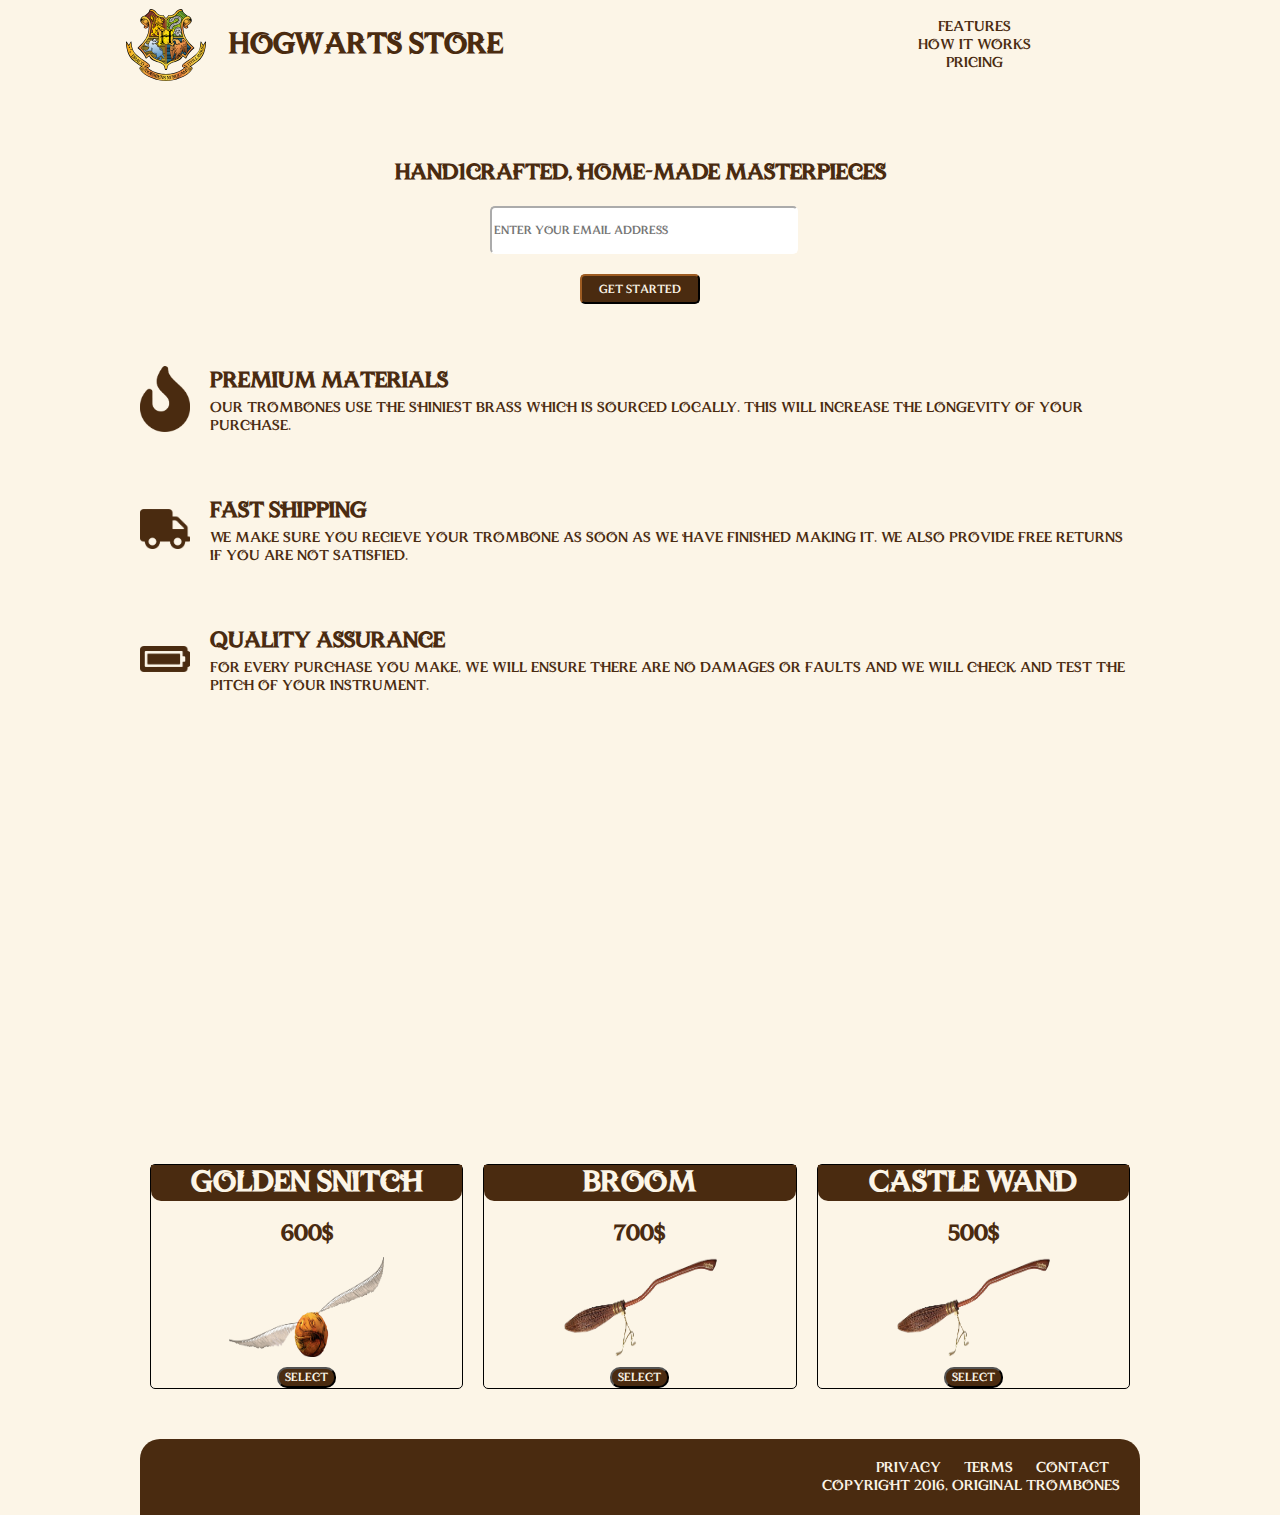
<file: index.html>
<!DOCTYPE html>
<html lang="en">

<head>
  <title>Document</title>
  <link rel="stylesheet" href="style.css">
</head>

<body>
  <header id="header">
    <div class="imgg"><img src="hogwarts school-275.svg" style>
      <h1>Hogwarts Store</h1>
    </div>
    <nav id="nav-bar">
      <ul>
        <li> <a class="nav-link" href="#feature">Features</a></li>
        <li> <a class="nav-link" href="#how-it-word">How it Works</a></li>
        <li> <a class="nav-link" href="#pricing">Pricing</a></li>
      </ul>
    </nav>
  </header>
  <div class="container">
    <section id="section">
      <h2>Hand1crafted, home-made masterpieces</h2>
      <form id="form" action="index.html" method="post">
        <input id="email" type="email" name="email" placeholder="Enter your email address">
        <input id="submit" type="submit" value="Get Started">
      </form>
    </section>
  </div>
  <div class="container">
    <section id="feature">
      <div class="grid">
        <img src="fire1.png" alt="">
        <div class="desc">
          <h2>Premium Materials</h2>
          <p>Our trombones use the shiniest brass which is sourced locally. This will increase the longevity of your purchase.</p>

        </div>

      </div>
      <div class="grid">
        <img src="van2.png" alt="">
        <div class="desc">
          <h2>Fast Shipping</h2>
          <p>We make sure you recieve your trombone as soon as we have finished making it. We also provide free returns if you are not satisfied.</p>

        </div>

      </div>
      <div class="grid">
        <img src="batt3.png" alt="">
        <div class="desc">
          <h2>Quality Assurance</h2>
          <p>For every purchase you make, we will ensure there are no damages or faults and we will check and test the pitch of your instrument.</p>

        </div>

      </div>
    </section>
    <section id="how-it-works">
      <iframe id="ytplayer" type="text/html" width="640" height="360" src="https://www.youtube-nocookie.com/embed/y8Yv4pnO7qc?rel=0&amp;controls=0&amp;showinfo=0" frameborder="0"></iframe>
    </section>
    <section id="pricing">

      <div class="product" id="tenor">
        <h1>Golden Snitch</h1>
        <h2>600$</h2>
        <img src="Golden Snitch.png" alt="">
        <button type="button" name="button">select</button>

      </div>
      <div class="product" id="bass">
        <h1>Broom</h1>
        <h2>700$</h2>
        <img src="broom.png" alt="">
        <button type="button" name="button">select</button>

      </div>
      <div class="product" id="valve">
        <h1>Castle Wand</h1>
        <h2>500$</h2>
        <img src="broom.png" alt="">
        <button type="button" name="button">select</button>

      </div>
    </section>
    <footer id="footer">
      <ul>
        <li><a href="#">Privacy</a></li>
        <li><a href="#">Terms</a></li>
        <li><a href="#">Contact</a></li>
      </ul>
      <span>
        Copyright 2016, Original Trombones
      </span>
    </footer>
  </div>
</body>
</file>
<file: style.css>
@font-face {
  font-family: myFont;
  src: url(wizard.ttf);
}

* {
  box-sizing: border-box padding: 0;
  margin: 0 auto;
  font-family: myFont;
}

body {
  background-color: #fcf5e7;
  color: #4a2b10;
}

#header {
  height: 90px;
  position: fixed;
  top: 0;
  width: 100%;
  display: flex;
  flex-direction: row;
  justify-content: space-between;
  padding: 0px;
  align-items: center;
  background-color: #fcf5e7;
  color: #4a2b10;
  border-bottom-left-radius: 20px;
  border-bottom-right-radius: 20px;
}

@media (max-width: 650px) {
  #header {
    display: flex;
    flex-direction: column;
    justify-content: center;
    align-items: center;
  }
}

#header>div {
  width: 400px;
  display: flex;
  flex-direction: row;
  align-items: center;
}

div>img {
  width: 80px;
}

nav>ul {
  width: 30vw;
  display: flex;
  flex-direction: row;
  justify-content: space-between;
  text-decoration: none;
  list-style: none;
}

@media {
  nav>ul {
    display: flex;
    flex-direction: column;
    justify-content: space-between;
  }
}

li {
  list-style: none;
}

a {
  text-decoration: none;
  color: inherit;
}

#section {
  margin-top: 140px;
  display: flex;
  flex-direction: column;
  align-items: center;
  justify-content: center;
}

#section>h2 {
  margin: 20px;
}

#form {
  max-width: 300px;
  width: 100%;
  display: flex;
  flex-direction: column;
  align-items: center;
  justify-content: center;
}

#email {
  width: 100%;
  padding: 2px;
  height: 40px;
  margin-bottom: 20px;
  border-color: white;
  border-radius: 5px;
}

#submit {
  width: 40%;
  height: 30px;
  color: inherit;
  background-color: #4a2b10;
  color: #fcf5e7;
  border-color: #4a2b10;
  border-radius: 5px;
  cursor: pointer;
}

.container {
  max-width: 1000px;
  width: 100%;
  margin: 0 auto;
}

#feature {
  margin-top: 40px;
}

.grid {
  margin-top: 20px;
  display: flex;
  align-items: center;
  justify-content: center;
}

#feature .desc {
  display: flex;
  flex-direction: column;
  justify-content: center;
  height: 100px;
  width: 80vw;
  padding: 5px;
}

#feature h2 {
  margin: 5px 0px;
}

#feature img {
  width: 50px;
  margin-right: 15px;
}

#how-it-works {
  margin-top: 40px;
  display: flex;
  justify-content: center;
}

iframe {
  width: 100%;
  max-width: 560px;
}

#pricing {
  margin-top: 40px;
  display: flex;
  flex-direction: row;
  align-items: center;
  justify-content: space-between;
}

.product {
  margin-top: 30px;
  width: 100%;
  margin: 10px;
  border: 1px solid black;
  border-radius: 5px;
  display: flex;
  flex-direction: column;
  align-items: center;
}

.product>h1 {
  margin-bottom: 20px;
  background-color: #4a2b10;
  color: #fcf5e7;
  width: 100%;
  display: flex;
  justify-content: center;
  align-items: center;
  border-bottom-left-radius: 10px;
  border-bottom-right-radius: 10px;
}

.product>h2 {
  margin-bottom: 10px;
}

.product>img {
  width: 50%;
  height: 100px;
}

button {
  margin-top: 10px;
  background-color: #4a2b10;
  color: #fcf5e7;
  cursor: pointer;
  display: flex;
  align-items: center;
  border-radius: 10px;
}

#footer {
  background-color: #ddd;
  display: flex;
  margin-top: 40px;
  padding: 20px;
  align-items: flex-end;
  flex-direction: column;
  background-color: #4a2b10;
  border-top-left-radius: 20px;
  border-top-right-radius: 20px;
}

footer>ul {
  margin: 0;
  width: 20vw;
  display: flex;
  flex-direction: row;
  justify-content: space-between;
  color: #fcf5e7;
}

footer>span {
  margin: 0;
  color: #fcf5e7;
}

@media (max-width: 650px) {
  .imgg>img {
    display: none;
  }

  .grid>img {
    display: none;
  }
}

@media (max-width: 650px) {
  #pricing {
    display: flex;
    flex-direction: column;
    align-items: center;
    width: 50%;
  }

  #footer {
    display: flex;
    flex-direction: column;
    align-items: center;
  }

  footer>ul {
    margin: 0;
    width: 20vw;
    display: flex;
    flex-direction: column;
    justify-content: center;
  }
}
</file>
